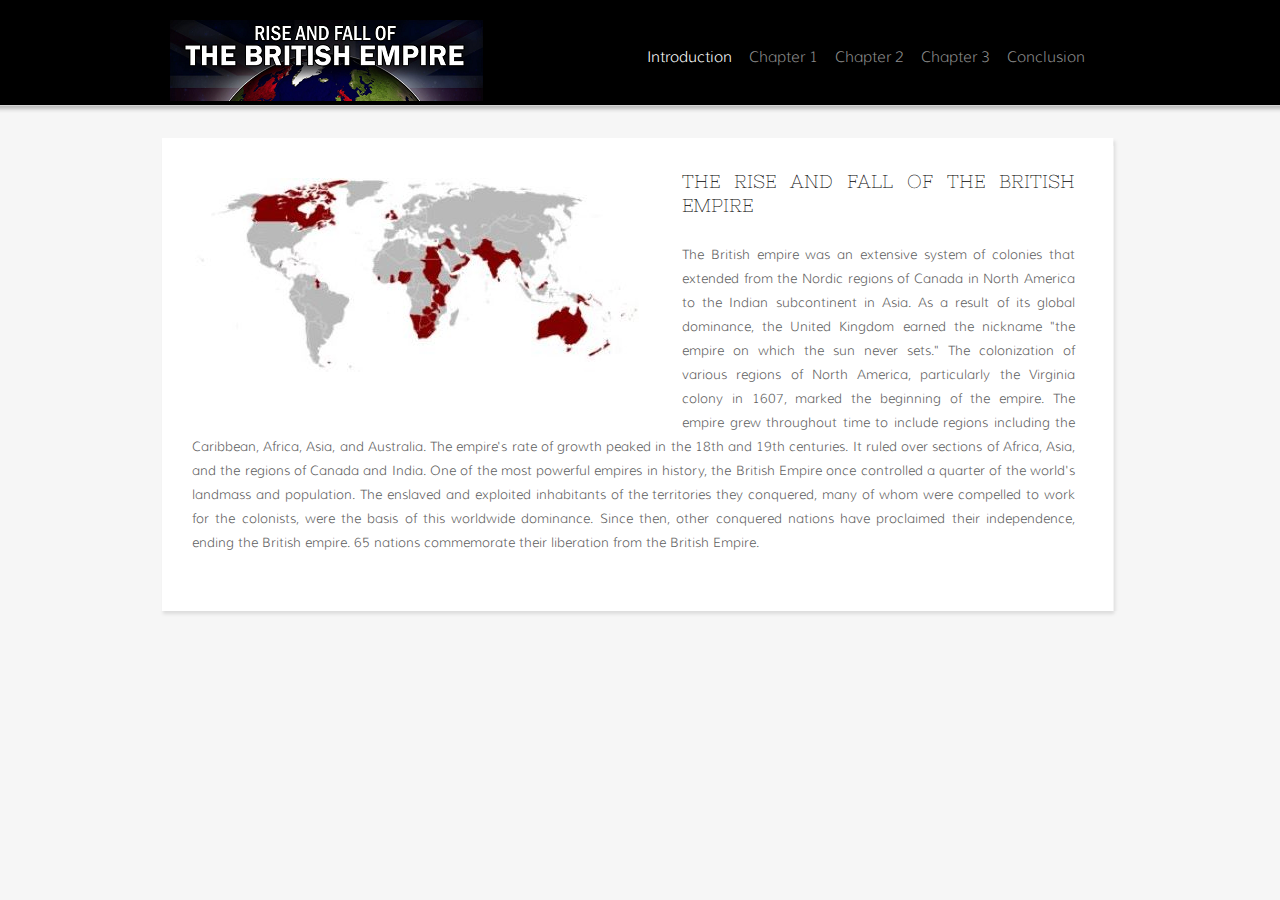
<file: index.html>
<!DOCTYPE html>
<!-- Website template by freewebsitetemplates.com -->
<html>
<head>
	<meta charset="UTF-8">
	<title>Introduction</title>
	<link rel="stylesheet" href="css/style.css" type="text/css">
</head>
<body>
	<div id="page">
		<div id="header">
			<div>
				<a href="index.html" id="logo"><img src="images/logo1.png" alt="LOGO"></a>
				<ul id="navigation">
					<li class="selected">
						<a href="index.html">Introduction</a>
					</li>
					<li>
						<a href="about.html">Chapter 1</a>
					</li>
					<li>
						<a href="schedules.html">Chapter 2</a>
					</li>
					<li>
						<a href="performance.html">Chapter 3</a>
					</li>
					<li>
						<a href="blog.html">Conclusion</a>
					</li>
				</ul>
			</div>
			<span class="shadow"></span>
		</div>
		<div id="contents">
			<ul id="blogs">
				<li>
					<div class="header">
						<div class="details">
							
					
							<div class="frame3" style="width: auto; height: auto;">
					<img src="images/jumping.jpg" alt="Img" >
				</div>
				<h3>The Rise and Fall of the British Empire</h3>
				<p>
					The British empire was an extensive system of colonies that extended from the Nordic regions of Canada in North America to the Indian subcontinent in Asia. As a result of its global dominance, the United Kingdom earned the nickname "the empire on which the sun never sets." The colonization of various regions of North America, particularly the Virginia colony in 1607, marked the beginning of the empire. The empire grew throughout time to include regions including the Caribbean, Africa, Asia, and Australia. 
The empire's rate of growth peaked in the 18th and 19th centuries. It ruled over sections of Africa, Asia, and the regions of Canada and India. One of the most powerful empires in history, the British Empire once controlled a quarter of the world's landmass and population.
The enslaved and exploited inhabitants of the territories they conquered, many of whom were compelled to work for the colonists, were the basis of this worldwide dominance. Since then, other conquered nations have proclaimed their independence, ending the British empire. 65 nations commemorate their liberation from the British Empire.
				</p>
			</p>
						</div>
					</div>
				</li>
			</ul>
		</div>
		
</body>
</html>
</file>
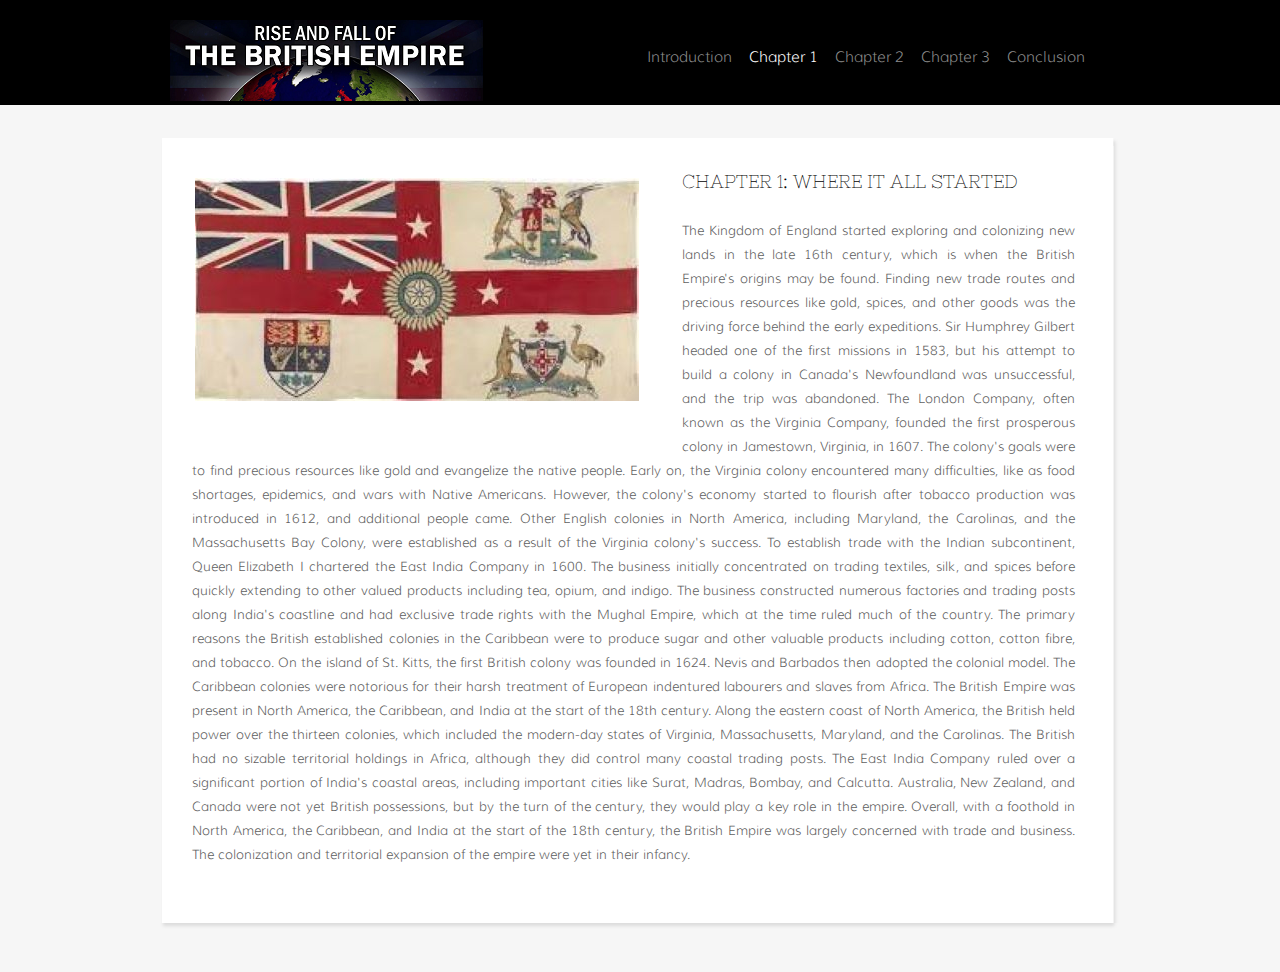
<file: about.html>
<!DOCTYPE html>
<!-- Website template by freewebsitetemplates.com -->
<html>
<head>
	<meta charset="UTF-8">
	<title>Chapter 1</title>
	<link rel="stylesheet" href="css/style.css" type="text/css">
</head>
<body>
	<div id="page">
		<div id="header">
			<div>
				<a href="index.html" id="logo"><img src="images/logo1.png" alt="LOGO"></a>
				<ul id="navigation">
					<li>
						<a href="index.html">Introduction</a>
					</li>
					<li class="selected">
						<a href="about.html">Chapter 1</a>
					</li>
					<li>
						<a href="schedules.html">Chapter 2</a>
					</li>
					<li>
						<a href="performance.html">Chapter 3</a>
					</li>
					<li>
						<a href="blog.html">Conclusion</a>
					</li>
				</ul>
			</div>
			
		</div>
		<div id="contents">
			<ul id="blogs">
				<li>
					<div class="header">
						<div class="details">
							
					
							<div class="frame3" style="width: auto; height: auto;">
							<img src="images/dance-tricks.jpg" alt="Img" style="float:left">
							
							</div>
							<h3>Chapter 1: Where it all started</h3>
			
							<p>The Kingdom of England started exploring and colonizing new lands in the late 16th century, which is when the British Empire's origins may be found. Finding new trade routes and precious resources like gold, spices, and other goods was the driving force behind the early expeditions.


Sir Humphrey Gilbert headed one of the first missions in 1583, but his attempt to build a colony in Canada's Newfoundland was unsuccessful, and the trip was abandoned. The London Company, often known as the Virginia Company, founded the first prosperous colony in Jamestown, Virginia, in 1607. The colony's goals were to find precious resources like gold and evangelize the native people.


Early on, the Virginia colony encountered many difficulties, like as food shortages, epidemics, and wars with Native Americans. However, the colony's economy started to flourish after tobacco production was introduced in 1612, and additional people came. Other English colonies in North America, including Maryland, the Carolinas, and the Massachusetts Bay Colony, were established as a result of the Virginia colony's success.


To establish trade with the Indian subcontinent, Queen Elizabeth I chartered the East India Company in 1600. The business initially concentrated on trading textiles, silk, and spices before quickly extending to other valued products including tea, opium, and indigo. The business constructed numerous factories and trading posts along India's coastline and had exclusive trade rights with the Mughal Empire, which at the time ruled much of the country.


The primary reasons the British established colonies in the Caribbean were to produce sugar and other valuable products including cotton, cotton fibre, and tobacco. On the island of St. Kitts, the first British colony was founded in 1624. Nevis and Barbados then adopted the colonial model. The Caribbean colonies were notorious for their harsh treatment of European indentured labourers and slaves from Africa.

The British Empire was present in North America, the Caribbean, and India at the start of the 18th century. Along the eastern coast of North America, the British held power over the thirteen colonies, which included the modern-day states of Virginia, Massachusetts, Maryland, and the Carolinas. The British had no sizable territorial holdings in Africa, although they did control many coastal trading posts. The East India Company ruled over a significant portion of India's coastal areas, including important cities like Surat, Madras, Bombay, and Calcutta. Australia, New Zealand, and Canada were not yet British possessions, but by the turn of the century, they would play a key role in the empire.

Overall, with a foothold in North America, the Caribbean, and India at the start of the 18th century, the British Empire was largely concerned with trade and business. The colonization and territorial expansion of the empire were yet in their infancy.</p>

						</p>
						</div>
					</div>
				</li>
			</ul>
		</div>
		
</body>
</html>
</file>
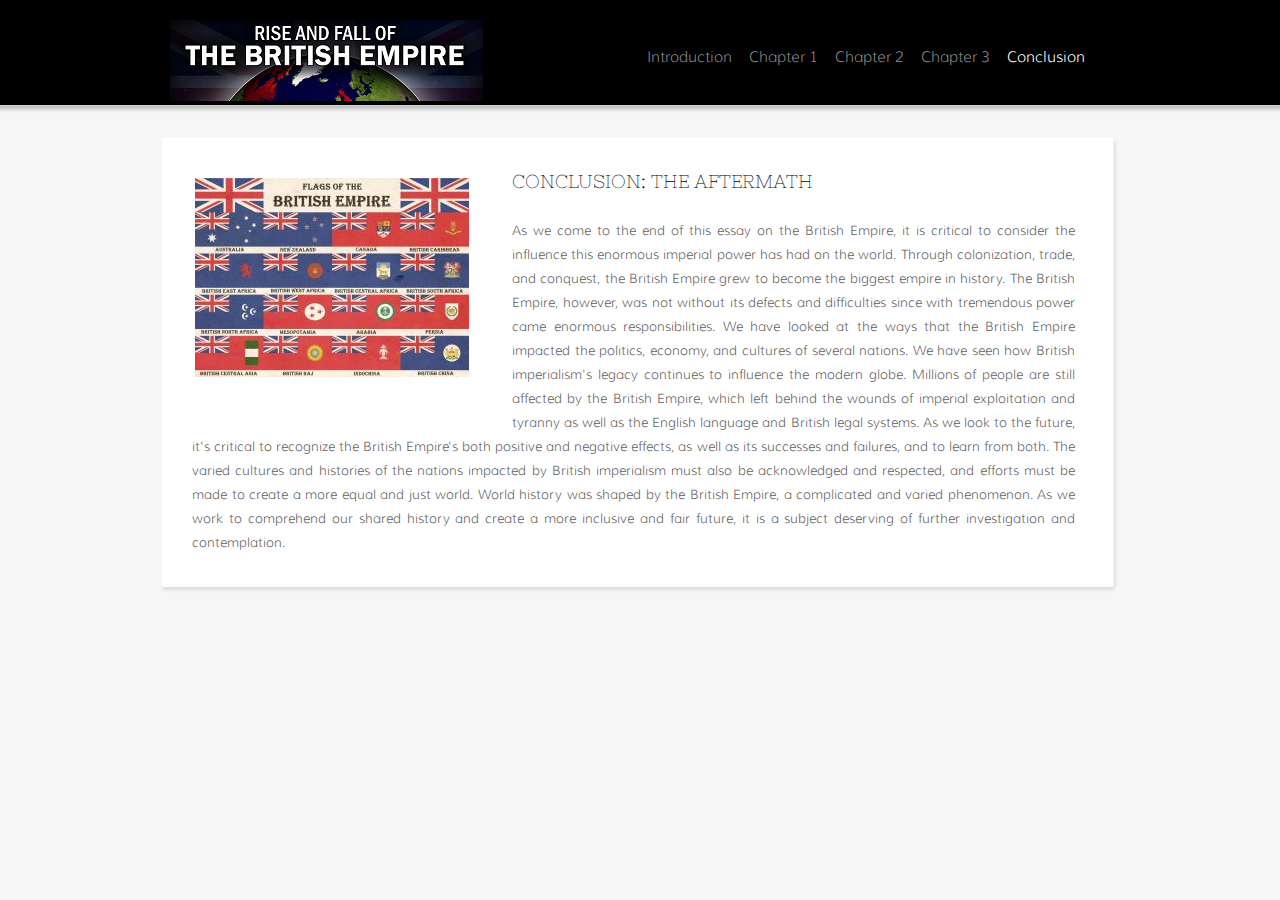
<file: blog.html>
<!DOCTYPE html>
<!-- Website template by freewebsitetemplates.com -->
<html>
<head>
	<meta charset="UTF-8">
	<title>Conclusion</title>
	<link rel="stylesheet" href="css/style.css" type="text/css">
</head>
<body>
	<div id="page">
		<div id="header">
			<div>
				<a href="index.html" id="logo"><img src="images/logo1.png" alt="LOGO"></a>
				<ul id="navigation">
					<li>
						<a href="index.html">Introduction</a>
					</li>
					<li>
						<a href="about.html">Chapter 1</a>
					</li>
					<li>
						<a href="schedules.html">Chapter 2</a>
					</li>
					<li>
						<a href="performance.html">Chapter 3</a>
					</li>
					<li class="selected">
						<a href="blog.html">Conclusion</a>
					</li>
				</ul>
			</div>
			<span class="shadow"></span>
		</div>
		<div id="contents">
			<ul id="blogs">
				<li>
					<div class="header">
						<div class="details">
							<div class="frame3" style="width: auto; height: auto;">
								<img src="images/dance-tips.jpg" alt="Img" >
							</div>
							<h3>Conclusion: The Aftermath</h3>
							<p>
								As we come to the end of this essay on the British Empire, it is critical to consider the influence this enormous imperial power has had on the world. Through colonization, trade, and conquest, the British Empire grew to become the biggest empire in history. The British Empire, however, was not without its defects and difficulties since with tremendous power came enormous responsibilities.

We have looked at the ways that the British Empire impacted the politics, economy, and cultures of several nations. We have seen how British imperialism's legacy continues to influence the modern globe. Millions of people are still affected by the British Empire, which left behind the wounds of imperial exploitation and tyranny as well as the English language and British legal systems.

As we look to the future, it's critical to recognize the British Empire's both positive and negative effects, as well as its successes and failures, and to learn from both. The varied cultures and histories of the nations impacted by British imperialism must also be acknowledged and respected, and efforts must be made to create a more equal and just world.

World history was shaped by the British Empire, a complicated and varied phenomenon. As we work to comprehend our shared history and create a more inclusive and fair future, it is a subject deserving of further investigation and contemplation.

							</p>
						</div>
					</div>
				</li>
			</ul>
		</div>
		
</body>
</html>
</file>
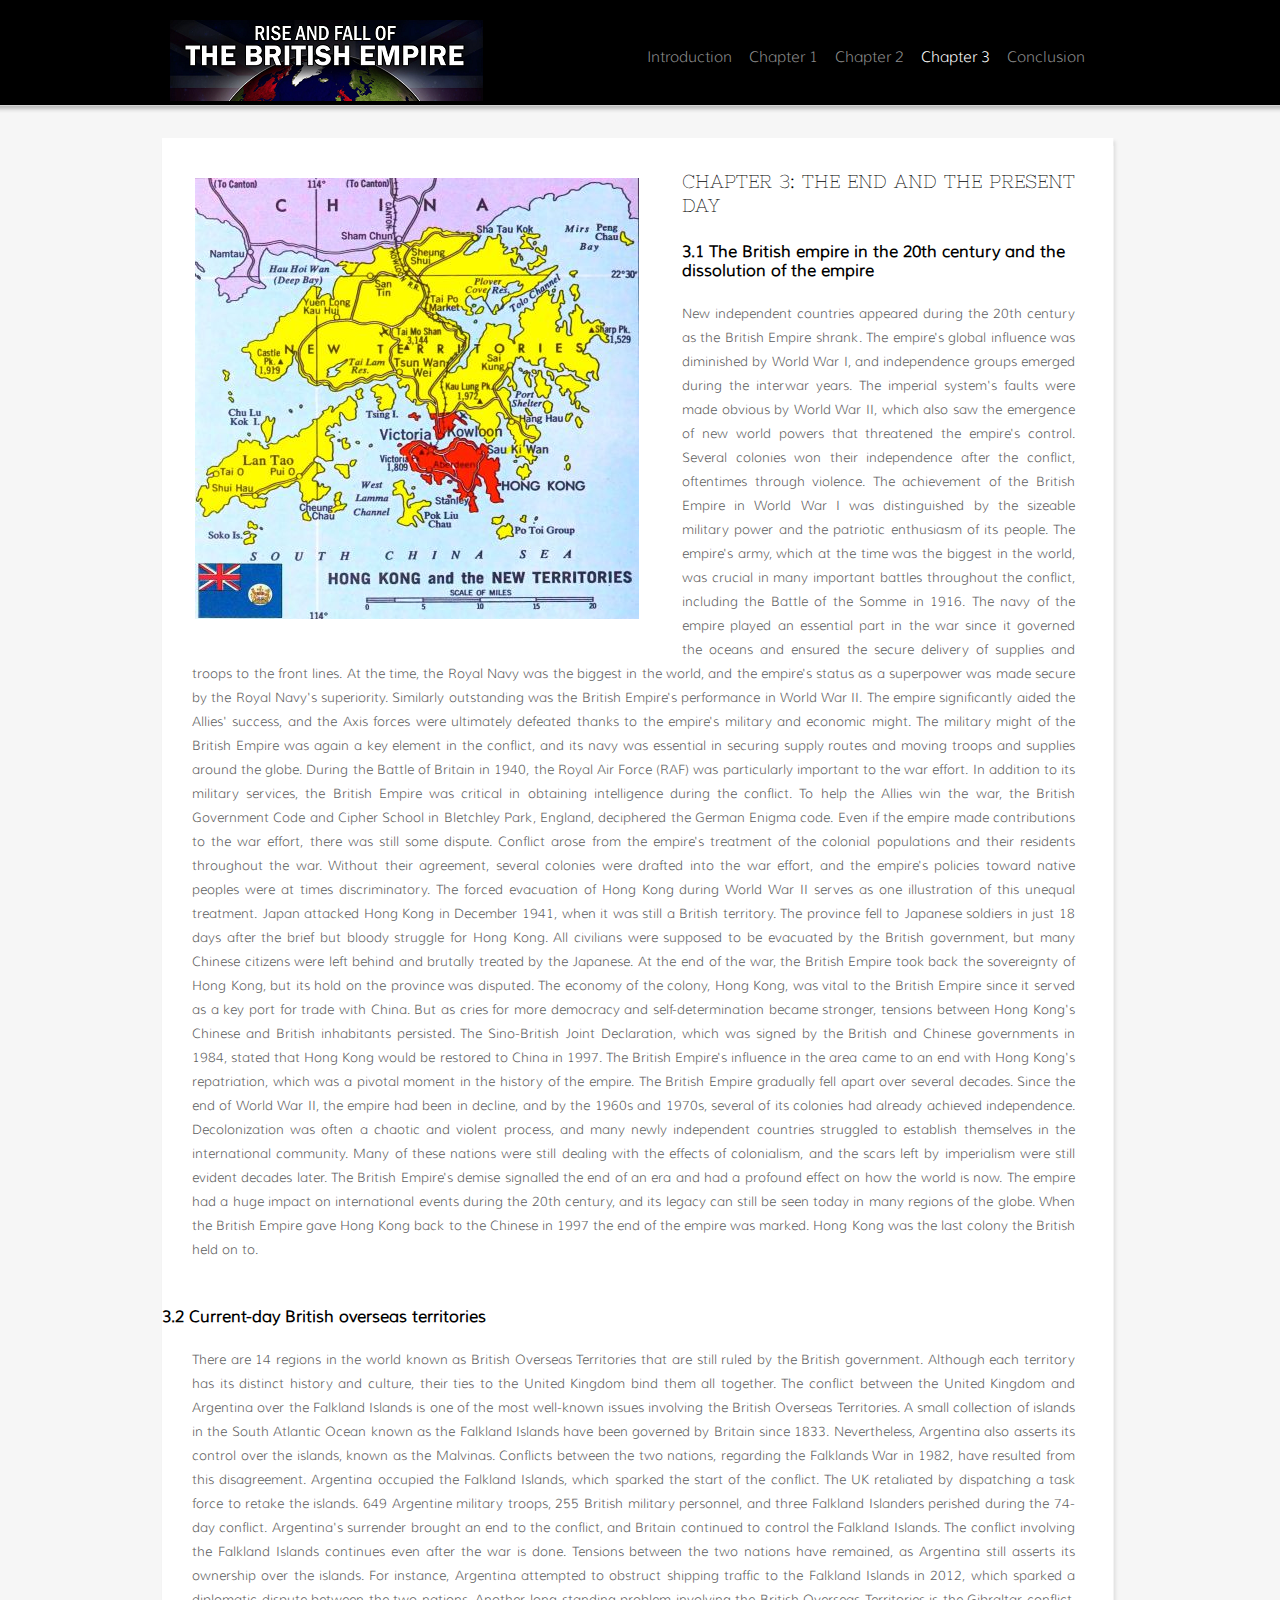
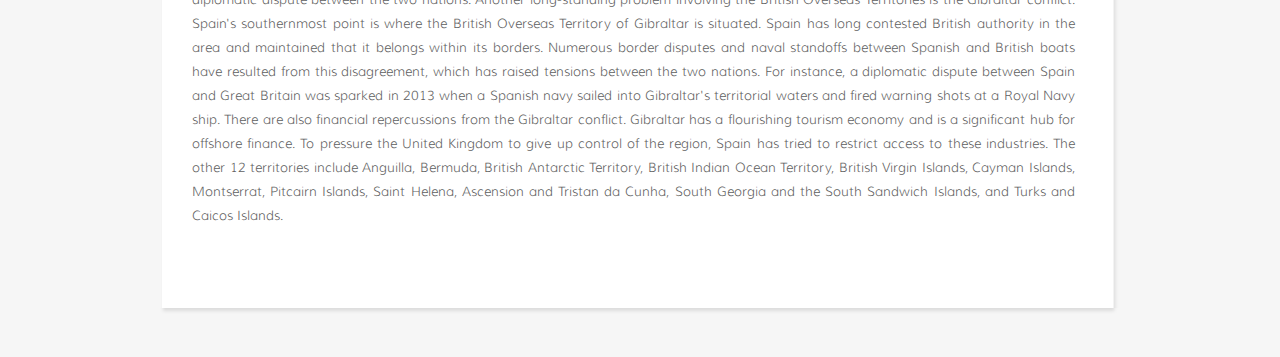
<file: performance.html>
<!DOCTYPE html>
<!-- Website template by freewebsitetemplates.com -->
<html>
<head>
	<meta charset="UTF-8">
	<title>Chapter 3</title>
	<link rel="stylesheet" href="css/style.css" type="text/css">
</head>
<body>
	<div id="page">
		<div id="header">
			<div>
				<a href="index.html" id="logo"><img src="images/logo1.png" alt="LOGO"></a>
				<ul id="navigation">
					<li>
						<a href="index.html">Introduction</a>
					</li>
					<li>
						<a href="about.html">Chapter 1</a>
					</li>
					<li>
						<a href="schedules.html">Chapter 2</a>
					</li>
					<li class="selected">
						<a href="performance.html">Chapter 3</a>
					</li>
					<li>
						<a href="blog.html">Conclusion</a>
					</li>
				</ul>
			</div>
			<span class="shadow"></span>
		</div>
		<div id="contents">
			<ul id="blogs">
				<li>
					<div class="header">
						<div class="details">
							
					
							<div class="frame3" style="width: auto; height: auto;">
							<img src="images/jump-curl.jpg" alt="Img" style="float:left">
							</div>
							<h3>Chapter 3: The End and the present day</h3>
							<h4>3.1	The British empire in the 20th century and the dissolution of the empire</h4>
							<p>New independent countries appeared during the 20th century as the British Empire shrank. The empire's global influence was diminished by World War I, and independence groups emerged during the interwar years. The imperial system's faults were made obvious by World War II, which also saw the emergence of new world powers that threatened the empire's control. Several colonies won their independence after the conflict, oftentimes through violence.

								The achievement of the British Empire in World War I was distinguished by the sizeable military power and the patriotic enthusiasm of its people. The empire's army, which at the time was the biggest in the world, was crucial in many important battles throughout the conflict, including the Battle of the Somme in 1916.
								
								The navy of the empire played an essential part in the war since it governed the oceans and ensured the secure delivery of supplies and troops to the front lines. At the time, the Royal Navy was the biggest in the world, and the empire's status as a superpower was made secure by the Royal Navy's superiority.
								
								Similarly outstanding was the British Empire's performance in World War II. The empire significantly aided the Allies' success, and the Axis forces were ultimately defeated thanks to the empire's military and economic might.
								
								The military might of the British Empire was again a key element in the conflict, and its navy was essential in securing supply routes and moving troops and supplies around the globe. During the Battle of Britain in 1940, the Royal Air Force (RAF) was particularly important to the war effort.
								In addition to its military services, the British Empire was critical in obtaining intelligence during the conflict. To help the Allies win the war, the British Government Code and Cipher School in Bletchley Park, England, deciphered the German Enigma code.
								
								Even if the empire made contributions to the war effort, there was still some dispute. Conflict arose from the empire's treatment of the colonial populations and their residents throughout the war. Without their agreement, several colonies were drafted into the war effort, and the empire's policies toward native peoples were at times discriminatory.
								
								The forced evacuation of Hong Kong during World War II serves as one illustration of this unequal treatment. Japan attacked Hong Kong in December 1941, when it was still a British territory. The province fell to Japanese soldiers in just 18 days after the brief but bloody struggle for Hong Kong. All civilians were supposed to be evacuated by the British government, but many Chinese citizens were left behind and brutally treated by the Japanese.
								
								At the end of the war, the British Empire took back the sovereignty of Hong Kong, but its hold on the province was disputed. The economy of the colony, Hong Kong, was vital to the British Empire since it served as a key port for trade with China. But as cries for more democracy and self-determination became stronger, tensions between Hong Kong's Chinese and British inhabitants persisted.
								
								The Sino-British Joint Declaration, which was signed by the British and Chinese governments in 1984, stated that Hong Kong would be restored to China in 1997. The British Empire's influence in the area came to an end with Hong Kong's repatriation, which was a pivotal moment in the history of the empire.
								
								The British Empire gradually fell apart over several decades. Since the end of World War II, the empire had been in decline, and by the 1960s and 1970s, several of its colonies had already achieved independence.
								Decolonization was often a chaotic and violent process, and many newly independent countries struggled to establish themselves in the international community. Many of these nations were still dealing with the effects of colonialism, and the scars left by imperialism were still evident decades later.
								The British Empire's demise signalled the end of an era and had a profound effect on how the world is now. The empire had a huge impact on international events during the 20th century, and its legacy can still be seen today in many regions of the globe.
								When the British Empire gave Hong Kong back to the Chinese in 1997 the end of the empire was marked. Hong Kong was the last colony the British held on to.
								<h4>3.2	Current-day British overseas territories</h4>
								<p>There are 14 regions in the world known as British Overseas Territories that are still ruled by the British government. Although each territory has its distinct history and culture, their ties to the United Kingdom bind them all together.

									The conflict between the United Kingdom and Argentina over the Falkland Islands is one of the most well-known issues involving the British Overseas Territories. A small collection of islands in the South Atlantic Ocean known as the Falkland Islands have been governed by Britain since 1833. Nevertheless, Argentina also asserts its control over the islands, known as the Malvinas.
									
									Conflicts between the two nations, regarding the Falklands War in 1982, have resulted from this disagreement. Argentina occupied the Falkland Islands, which sparked the start of the conflict. The UK retaliated by dispatching a task force to retake the islands.
									
									649 Argentine military troops, 255 British military personnel, and three Falkland Islanders perished during the 74-day conflict. Argentina's surrender brought an end to the conflict, and Britain continued to control the Falkland Islands.
									The conflict involving the Falkland Islands continues even after the war is done. Tensions between the two nations have remained, as Argentina still asserts its ownership over the islands. For instance, Argentina attempted to obstruct shipping traffic to the Falkland Islands in 2012, which sparked a diplomatic dispute between the two nations.
									
									Another long-standing problem involving the British Overseas Territories is the Gibraltar conflict. Spain's southernmost point is where the British Overseas Territory of Gibraltar is situated. Spain has long contested British authority in the area and maintained that it belongs within its borders.
									Numerous border disputes and naval standoffs between Spanish and British boats have resulted from this disagreement, which has raised tensions between the two nations. For instance, a diplomatic dispute between Spain and Great Britain was sparked in 2013 when a Spanish navy sailed into Gibraltar's territorial waters and fired warning shots at a Royal Navy ship.
									
									There are also financial repercussions from the Gibraltar conflict. Gibraltar has a flourishing tourism economy and is a significant hub for offshore finance. To pressure the United Kingdom to give up control of the region, Spain has tried to restrict access to these industries.
									The other 12 territories include Anguilla, Bermuda, British Antarctic Territory, British Indian Ocean Territory, British Virgin Islands, Cayman Islands, Montserrat, Pitcairn Islands, Saint Helena, Ascension and Tristan da Cunha, South Georgia and the South Sandwich Islands, and Turks and Caicos Islands.
									</p>
							</p>

						</p>
						</div>
					</div>
				</li>
			</ul>
		</div>
		
</body>
</html>
</file>
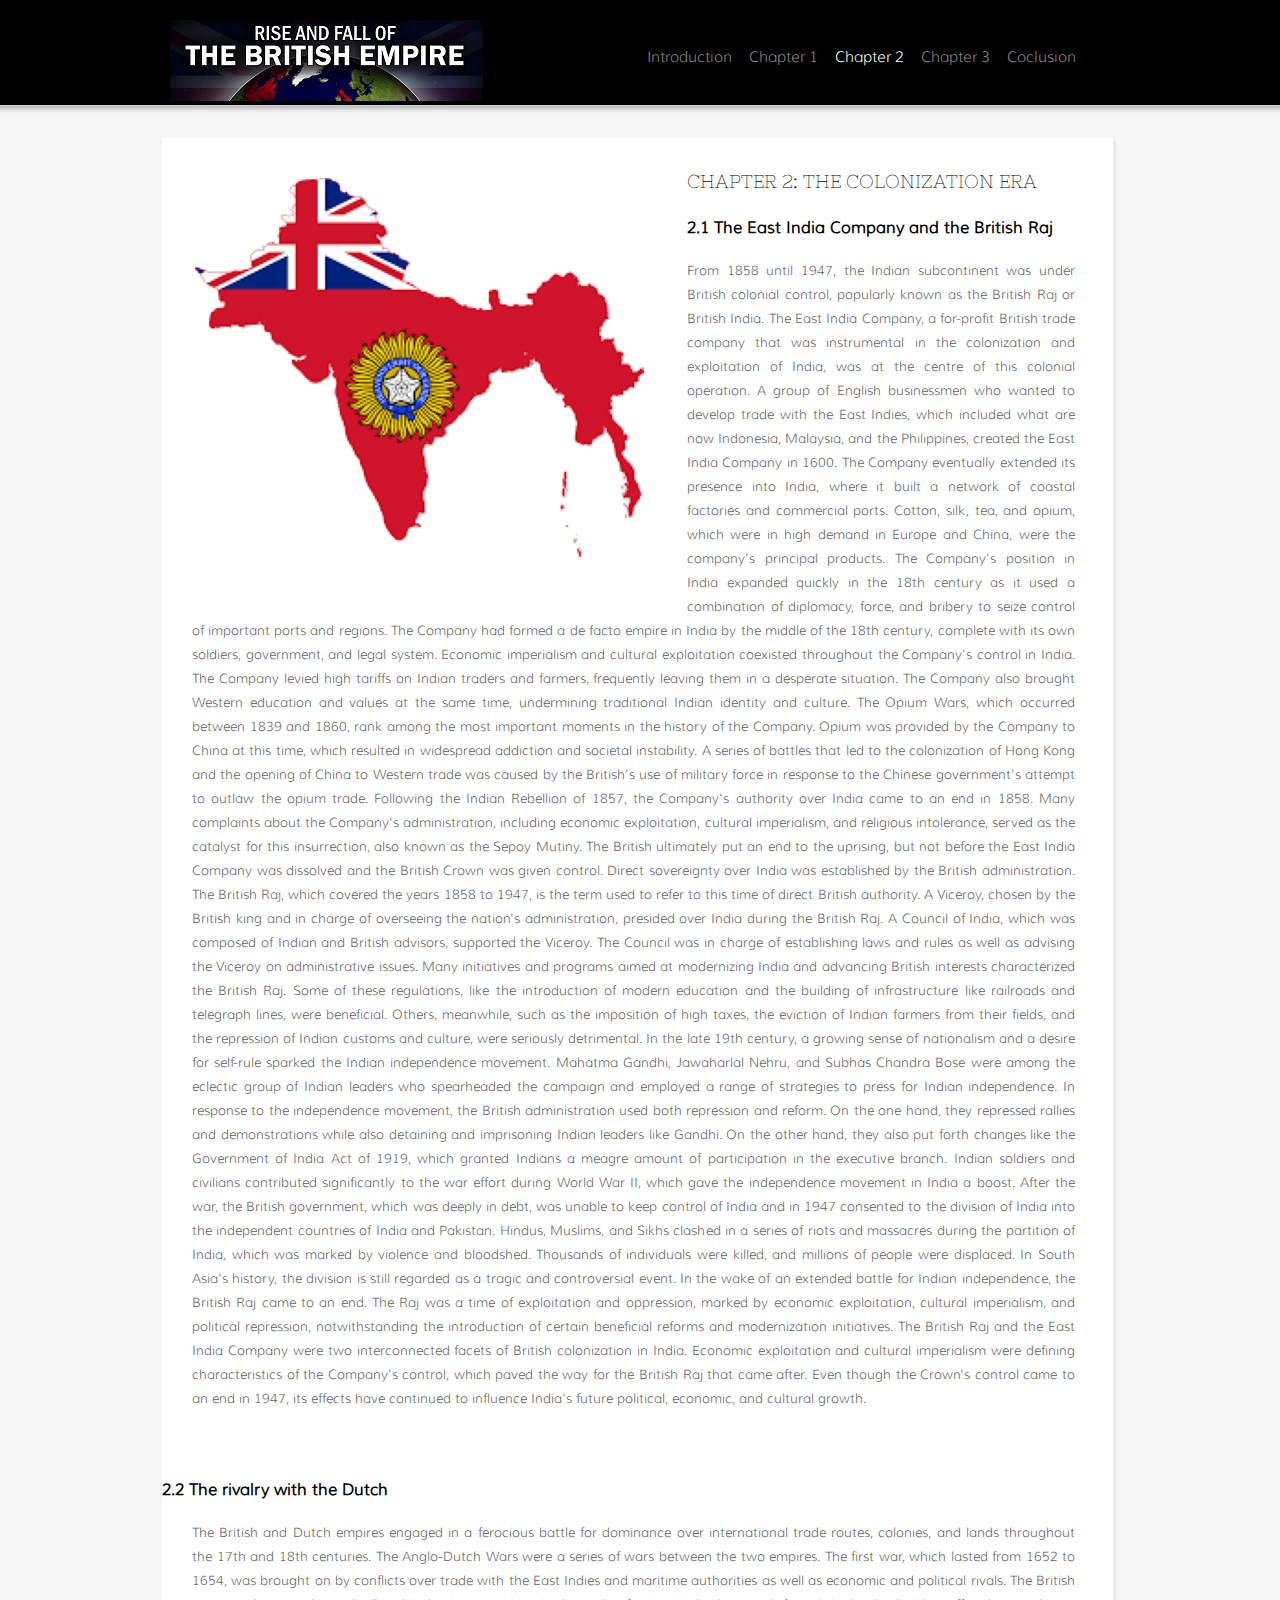
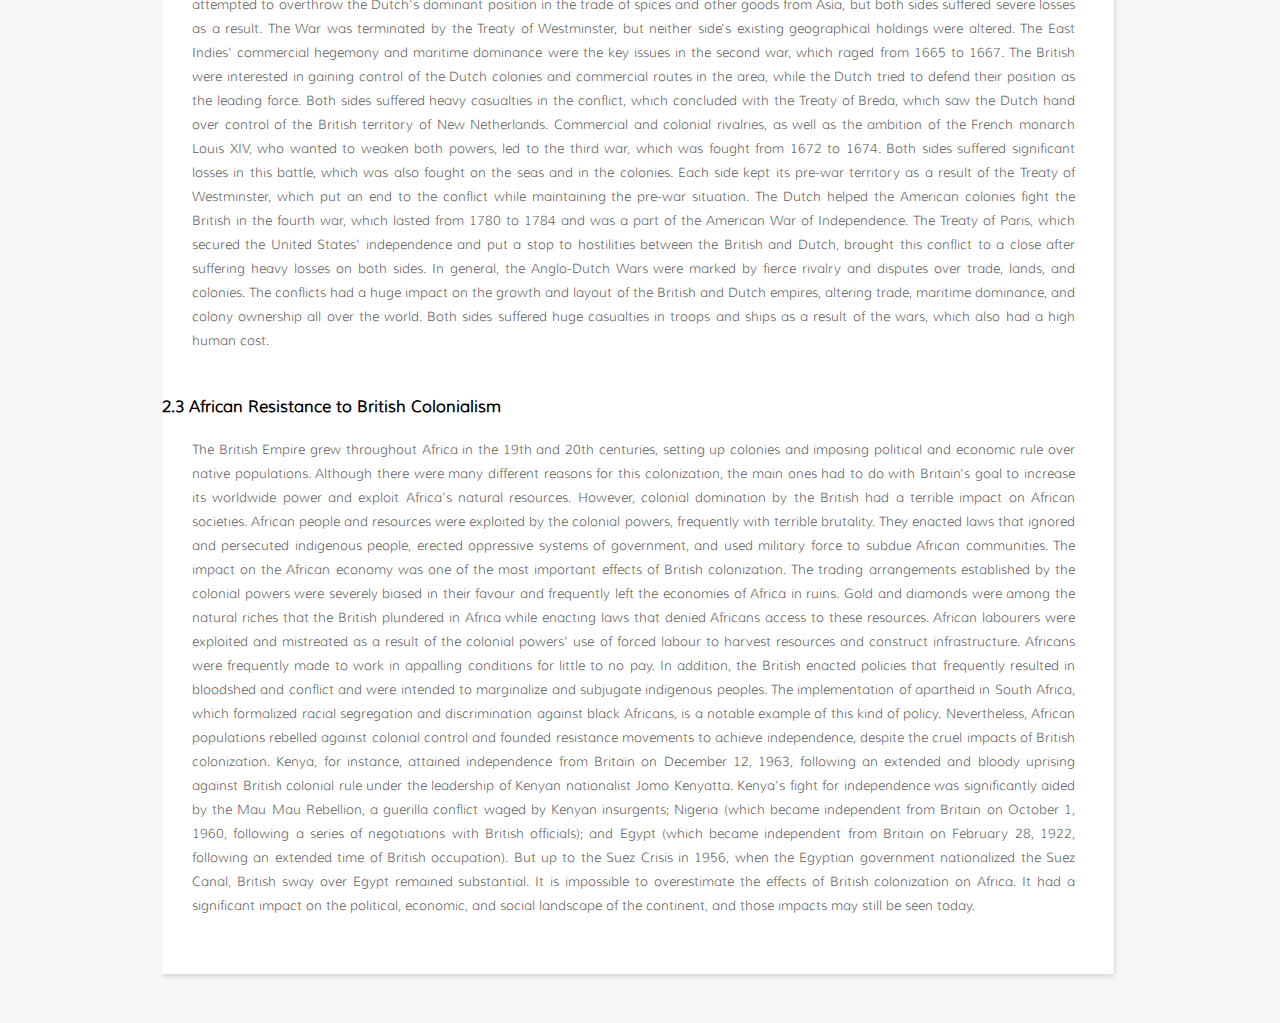
<file: schedules.html>
<!DOCTYPE html>
<!-- Website template by freewebsitetemplates.com -->
<html>
<head>
	<meta charset="UTF-8">
	<title>Chapter 2</title>
	<link rel="stylesheet" href="css/style.css" type="text/css">
</head>
<body>
	<div id="page">
		<div id="header">
			<div>
				<a href="index.html" id="logo"><img src="images/logo1.png" alt="LOGO"></a>
				<ul id="navigation">
					<li>
						<a href="index.html">Introduction</a>
					</li>
					<li>
						<a href="about.html">Chapter 1</a>
					</li>
					<li class="selected">
						<a href="schedules.html">Chapter 2</a>
					</li>
					<li>
						<a href="performance.html">Chapter 3</a>
					</li>
					<li>
						<a href="blog.html">Coclusion</a>
					</li>
				</ul>
			</div>
			<span class="shadow"></span>
		</div>
		<div id="contents">
			<ul id="blogs">
				<li>
					<div class="header">
						<div class="details">
							
					
							<div class="frame3" style="width: auto; height: auto;">
						<img src="images/stretching.jpg" alt="Img" style="float:left" >
						</div>
						
						
					<h3>Chapter 2: The Colonization era</h3>
					<h4>2.1 The East India Company and the British Raj</h4>
						
							<p>From 1858 until 1947, the Indian subcontinent was under British colonial control, popularly known as the British Raj or British India. The East India Company, a for-profit British trade company that was instrumental in the colonization and exploitation of India, was at the centre of this colonial operation. 

A group of English businessmen who wanted to develop trade with the East Indies, which included what are now Indonesia, Malaysia, and the Philippines, created the East India Company in 1600. The Company eventually extended its presence into India, where it built a network of coastal factories and commercial ports. Cotton, silk, tea, and opium, which were in high demand in Europe and China, were the company's principal products.

The Company's position in India expanded quickly in the 18th century as it used a combination of diplomacy, force, and bribery to seize control of important ports and regions. The Company had formed a de facto empire in India by the middle of the 18th century, complete with its own soldiers, government, and legal system.


Economic imperialism and cultural exploitation coexisted throughout the Company's control in India. The Company levied high tariffs on Indian traders and farmers, frequently leaving them in a desperate situation. The Company also brought Western education and values at the same time, undermining traditional Indian identity and culture.

The Opium Wars, which occurred between 1839 and 1860, rank among the most important moments in the history of the Company. Opium was provided by the Company to China at this time, which resulted in widespread addiction and societal instability. A series of battles that led to the colonization of Hong Kong and the opening of China to Western trade was caused by the British's use of military force in response to the Chinese government's attempt to outlaw the opium trade.

Following the Indian Rebellion of 1857, the Company's authority over India came to an end in 1858. Many complaints about the Company's administration, including economic exploitation, cultural imperialism, and religious intolerance, served as the catalyst for this insurrection, also known as the Sepoy Mutiny. The British ultimately put an end to the uprising, but not before the East India Company was dissolved and the British Crown was given control. Direct sovereignty over India was established by the British administration. The British Raj, which covered the years 1858 to 1947, is the term used to refer to this time of direct British authority.

A Viceroy, chosen by the British king and in charge of overseeing the nation's administration, presided over India during the British Raj. A Council of India, which was composed of Indian and British advisors, supported the Viceroy. The Council was in charge of establishing laws and rules as well as advising the Viceroy on administrative issues.

Many initiatives and programs aimed at modernizing India and advancing British interests characterized the British Raj. Some of these regulations, like the introduction of modern education and the building of infrastructure like railroads and telegraph lines, were beneficial. Others, meanwhile, such as the imposition of high taxes, the eviction of Indian farmers from their fields, and the repression of Indian customs and culture, were seriously detrimental.

In the late 19th century, a growing sense of nationalism and a desire for self-rule sparked the Indian independence movement. Mahatma Gandhi, Jawaharlal Nehru, and Subhas Chandra Bose were among the eclectic group of Indian leaders who spearheaded the campaign and employed a range of strategies to press for Indian independence.

In response to the independence movement, the British administration used both repression and reform. On the one hand, they repressed rallies and demonstrations while also detaining and imprisoning Indian leaders like Gandhi. On the other hand, they also put forth changes like the Government of India Act of 1919, which granted Indians a meagre amount of participation in the executive branch.
Indian soldiers and civilians contributed significantly to the war effort during World War II, which gave the independence movement in India a boost. After the war, the British government, which was deeply in debt, was unable to keep control of India and in 1947 consented to the division of India into the independent countries of India and Pakistan.

Hindus, Muslims, and Sikhs clashed in a series of riots and massacres during the partition of India, which was marked by violence and bloodshed. Thousands of individuals were killed, and millions of people were displaced. In South Asia's history, the division is still regarded as a tragic and controversial event.

In the wake of an extended battle for Indian independence, the British Raj came to an end. The Raj was a time of exploitation and oppression, marked by economic exploitation, cultural imperialism, and political repression, notwithstanding the introduction of certain beneficial reforms and modernization initiatives.

The British Raj and the East India Company were two interconnected facets of British colonization in India. Economic exploitation and cultural imperialism were defining characteristics of the Company's control, which paved the way for the British Raj that came after. Even though the Crown's control came to an end in 1947, its effects have continued to influence India's future political, economic, and cultural growth.
						</p></p>
						<h4>2.2	The rivalry with the Dutch</h4>
<p>The British and Dutch empires engaged in a ferocious battle for dominance over international trade routes, colonies, and lands throughout the 17th and 18th centuries. The Anglo-Dutch Wars were a series of wars between the two empires.

The first war, which lasted from 1652 to 1654, was brought on by conflicts over trade with the East Indies and maritime authorities as well as economic and political rivals. The British attempted to overthrow the Dutch's dominant position in the trade of spices and other goods from Asia, but both sides suffered severe losses as a result. The War was terminated by the Treaty of Westminster, but neither side's existing geographical holdings were altered.

The East Indies' commercial hegemony and maritime dominance were the key issues in the second war, which raged from 1665 to 1667. The British were interested in gaining control of the Dutch colonies and commercial routes in the area, while the Dutch tried to defend their position as the leading force. Both sides suffered heavy casualties in the conflict, which concluded with the Treaty of Breda, which saw the Dutch hand over control of the British territory of New Netherlands.

Commercial and colonial rivalries, as well as the ambition of the French monarch Louis XIV, who wanted to weaken both powers, led to the third war, which was fought from 1672 to 1674. Both sides suffered significant losses in this battle, which was also fought on the seas and in the colonies. Each side kept its pre-war territory as a result of the Treaty of Westminster, which put an end to the conflict while maintaining the pre-war situation.

The Dutch helped the American colonies fight the British in the fourth war, which lasted from 1780 to 1784 and was a part of the American War of Independence. The Treaty of Paris, which secured the United States' independence and put a stop to hostilities between the British and Dutch, brought this conflict to a close after suffering heavy losses on both sides.

In general, the Anglo-Dutch Wars were marked by fierce rivalry and disputes over trade, lands, and colonies. The conflicts had a huge impact on the growth and layout of the British and Dutch empires, altering trade, maritime dominance, and colony ownership all over the world. Both sides suffered huge casualties in troops and ships as a result of the wars, which also had a high human cost.</p>


<h4>2.3 African Resistance to British Colonialism</h4>
<p>The British Empire grew throughout Africa in the 19th and 20th centuries, setting up colonies and imposing political and economic rule over native populations. Although there were many different reasons for this colonization, the main ones had to do with Britain's goal to increase its worldwide power and exploit Africa's natural resources.
	
However, colonial domination by the British had a terrible impact on African societies. African people and resources were exploited by the colonial powers, frequently with terrible brutality. They enacted laws that ignored and persecuted indigenous people, erected oppressive systems of government, and used military force to subdue African communities.

The impact on the African economy was one of the most important effects of British colonization. The trading arrangements established by the colonial powers were severely biased in their favour and frequently left the economies of Africa in ruins. Gold and diamonds were among the natural riches that the British plundered in Africa while enacting laws that denied Africans access to these resources.

African labourers were exploited and mistreated as a result of the colonial powers' use of forced labour to harvest resources and construct infrastructure. Africans were frequently made to work in appalling conditions for little to no pay.

In addition, the British enacted policies that frequently resulted in bloodshed and conflict and were intended to marginalize and subjugate indigenous peoples. The implementation of apartheid in South Africa, which formalized racial segregation and discrimination against black Africans, is a notable example of this kind of policy.

Nevertheless, African populations rebelled against colonial control and founded resistance movements to achieve independence, despite the cruel impacts of British colonization. Kenya, for instance, attained independence from Britain on December 12, 1963, following an extended and bloody uprising against British colonial rule under the leadership of Kenyan nationalist Jomo Kenyatta. Kenya's fight for independence was significantly aided by the Mau Mau Rebellion, a guerilla conflict waged by Kenyan insurgents; Nigeria (which became independent from Britain on October 1, 1960, following a series of negotiations with British officials); and Egypt (which became independent from Britain on February 28, 1922, following an extended time of British occupation). But up to the Suez Crisis in 1956, when the Egyptian government nationalized the Suez Canal, British sway over Egypt remained substantial.

It is impossible to overestimate the effects of British colonization on Africa. It had a significant impact on the political, economic, and social landscape of the continent, and those impacts may still be seen today.</p>
				</p>
						</div>
					</div>
				</li>
			</ul>
		</div>
		
</body>
</html>
</file>
<file: css/style.css>
/* Website template by freewebsitetemplates.com */
@font-face {
	font-family: 'Muli';
	src: url('../fonts/Muli-Regular.eot');
	src: local('☺'),  url('../fonts/Muli-Regular.woff') format('woff'),  url('../fonts/Muli-Regular.ttf') format('truetype'),  url('../fonts/Muli-Regular.svg') format('svg');
	font-weight: normal;
	font-style: normal;
}
@font-face {
	font-family: 'Muli-Light';
	src: url('../fonts/Muli-Light.eot');
	src: local('☺'),  url('../fonts/Muli-Light.woff') format('woff'),  url('../fonts/Muli-Light.ttf') format('truetype'),  url('../fonts/Muli-Light.svg') format('svg');
	font-weight: normal;
	font-style: normal;
}
@font-face {
	font-family: 'NixieOne';
	src: url('../fonts/NixieOne-Regular.eot');
	src: local('☺'),  url('../fonts/NixieOne-Regular.woff') format('woff'),  url('../fonts/NixieOne-Regular.ttf') format('truetype'),  url('../fonts/NixieOne-Regular.svg') format('svg');
	font-weight: normal;
	font-style: normal;
}
/*-------------------------------------------------------------*/

body {
	background-color: #f6f6f6;
	font-family: 'Muli-Light';
	margin: 0;
}
#page {
	width: 960px;
	margin: 0 auto;
	padding: 96px 0 0;
}
img {
	border: 0;
}
/*------------------------------ Sprites ------------------------------*/
#header span.shadow, #footer span.shadow, #sidebar li.selected > a, #sidebar li > a:hover {
	background: url(../images/shadows.png) repeat-x;
}

}
#sidebar, #sidebar .section, #sidebar .section > div, #contactbox, #contactbox > div, #contactbox > div > div {
	background-image: url(../images/bg-sidebar.png);
	background-repeat: no-repeat;
}
#featured, #footer div.section, #contact > div {
	background: url(../images/separators.png) no-repeat;
}
#blogs li, #blogs div.header, #blogs div.details {
	background-image: url(../images/bg-blog-content.png);
	background-repeat: no-repeat;
}
#connect > a {
	background: url(../images/icons.png) no-repeat;
}

.frame1 {
	float: right;
	background-position: 0 0;
	height: 510px;
	width: 444px;
	margin: 0 4px 30px 36px;
	padding: 18px 18px 32px 33px;
	overflow: hidden;
}
.frame2 {
	background-position: 0 0;
	height: 99px;
	width: 86px;
	margin: 0 0 12px;
	padding: 8px 19px 15px 9px;
	overflow: hidden;
}
.frame3 {
	background-position: 0 0;
	height: 199px;
	width: 286px;
	margin: 0 0 12px;
	padding: 8px 19px 15px 9px;
	overflow: hidden;
}

#contactbox {
	background-position: -323px bottom;
	margin: 0 0 30px;
	padding: 0 0 8px;
}
#contactbox > div {
	background-position: -643px 0;
	padding-top: 8px;
 *padding-bottom: 1px; /** Needed for IE7 **/
}
#contactbox > div > div {
	background-position: 0 0;
	background-repeat: repeat-y;
	padding: 24px 40px 0 20px;
}
/*------------------------------ HEADER ------------------------------*/
#header {
	background-color: #000000;
	width: 100%;
	text-align: right;
	position: absolute;
	left: 0;
	top: 0;
}
#header > div {
	height: 96px;
	width: 940px;
	margin: 0 auto;
	padding: 0 10px;
}
#header span.shadow {
	background-position: 0 -20px;
	display: block;
	height: 8px;
	width: 100%;
	position: absolute;
	bottom: -8px;
	z-index: 999;
}
/** Logo **/
#logo {
	float: left;
	display: inline-block;
	margin-top: 20px;
}
/** Navigation **/
#navigation {
	display: inline-block;
	list-style: none;
	width: 480px;
	margin: 30px 0 0;
	padding: 0;
}
#navigation li {
	float: left;
	margin-left: 17px;
}
#navigation li a {
	color: #8c8c8c;
	font-family: 'Muli-Light';
	font-size: 15px;
	line-height: 54px;
	padding: 0;
	text-decoration: none;
}
#navigation li a:hover, #navigation li.selected a {
	color: #fff;
}
/*------------------------------ CONTENTS ------------------------------*/
#contents > div {
	display: inline-block;
	width: 100%;
	padding-top: 42px;
}
#contents > div.body {
	width: 950px;
	padding-left: 10px;
}
#contents h2, #contents h3 {
	color: #000;
	font-family: 'NixieOne';
	font-weight: normal;
	line-height: 24px;
	margin: 0 0 24px;
	text-transform: uppercase;
}
#contents p {
	color: #606060;
	font-size: 13px;
	line-height: 24px;
	margin: 0;
	padding: 0 0 24px;
}
#contents p a {
	color: #606060;
}
#contents p a:hover {
	color: #000;
}
#featured {
	float: left;
	background-position: right 0;
	height: 500px;
	width: 608px;
	margin: 0 20px 30px 0;
	padding: 0 10px 0 0;
}
#featured ul {
	display: inline-block;
	list-style: none;
	margin: 0;
	padding: 0;
}
#featured li {
	float: left;
	width: 304px;
	margin-bottom: 18px;
	position: relative;
}
#featured li p {
	color: #000;
	font-family: "Muli";
	padding-bottom: 0;
	text-transform: uppercase;
}
#featured li p span {
	color: #606060;
	display: block;
	padding-right: 20px;
}
#schedule ul {
	color: #606060;
	list-style: none;
	margin: 0;
	padding: 0;
}
#schedule li {
	font-size: 13px;
	line-height: 24px;
	margin-bottom: 26px;
}
#schedule li a {
	color: #606060;
	text-decoration: none;
}
#schedule li a:hover {
	text-decoration: underline;
}
#schedule li span.time {
	display: inline-block;
	float: left;
	font-family: "Muli";
	font-size: 13px;
	line-height: 24px;
	width: 72px;
	margin-bottom: 6px;
	margin-right: 10px;
}
/** About **/
#about .frame3 {
		float: left;
	margin: 0 24px 24px;
}
#about h2 {
	text-align: center;
}
#about h4 {
	font-family: "NixieOne";
	font-size: 14px;
	font-weight: normal;
	line-height:24px;
	text-transform: uppercase;
}
#about ul {
	display: inline-block;
	list-style: none;
	margin: 0 0 30px;
	padding: 0;
}
#about ul li {
	float: left;
	width: 220px;
	margin: 0 10px;
}
#about ul li p {
	padding: 0 20px 0 0;
}
/* Main */
#main {
	float: right;
	min-height: 1000px;
	width: 606px;
	margin: 0 0 30px;
	padding: 36px 0 0;
}
/* Sidebar */
#sidebar {
	float: left;
	background-position: 0 0;
	background-repeat: repeat-y;
	color: #606060;
	width: 316px;
}
#sidebar .section {
	background-position: -323px bottom;
	margin: 0 0 30px;
	padding: 0 0 8px;
}
#sidebar .section > div {
	background-position: 0 0;
	background-repeat: repeat-y;
	padding: 0 7px 0 0;
}
#sidebar h3 {
	padding: 0 40px 0 20px;
}
#sidebar ul {
	list-style: none;
	margin: 0;
	padding: 0 0 12px;
}
#sidebar ul li {
	display: inline-block;
	width: 100%;
	font-size: 13px;
}
#sidebar ul li > a {
	color: #606060;
	display: block;
	font-size: 13px;
	padding-left: 20px;
	text-decoration: none;
}
/** Schedules **/
#contents #schedules {
	width: 940px;
	padding: 0 10px;
}
#contents #schedules {
	padding: 0 10px;
}
#schedules #sidebar {
	background: none;
}
#schedules #sidebar .section > div {
	padding-top: 42px;
 *padding-bottom: 1px; /** Needed for IE7 **/
}
#schedules #sidebar ul {
	padding-bottom: 30px;
}
#schedules #sidebar ul li > a {
	line-height: 43px;
}
#schedules #sidebar ul li.selected > a, #schedules #sidebar ul li > a:hover {
	background-position: 0 -42px;
}
#schedules #sidebar #contactbox h3 {
	padding: 0;
}
#schedules #sidebar #contactbox li {
	display: inline-block;
	width: 100%;
	padding: 0;
}
#schedules #sidebar #contactbox li p {
	padding: 0 0 0 70px;
}
#schedules #contactbox span {
	float: left;
	display: inline-block;
	line-height: 24px;
	width: 70px;
}
#contents #schedules #main h2, #contents #schedules #main p {
	padding-left: 8px;
}
#contents #schedules #main p em {
	display: block;
	font-family: "NixieOne";
	font-style: normal;
	text-transform: uppercase;
}
#contents #schedules #main p span {
	display: inline-block;
	font-family: "Muli";
	width: 105px;
}
#contents #schedules #main p span.age {
	display: block;
}
#schedules a.btn {
	background-position: 0 -199px;
	color: #fff;
	display: block;
	font-family: "Muli";
	font-size: 13px;
	height: 36px;
	line-height: 31px;
	width: 166px;
	margin-left: 8px;
	text-align: center;
	text-decoration: none;
}
/** Performance **/
#contents #performances {
	padding-top: 0;
}
#contents #performances .videos p a {
	color: #000;
	text-decoration: none;
}
#contents #performances .videos p a:hover {
	text-decoration: underline;
}
#performances #main {
	margin-right: 10px;
	padding-top: 42px;
}
#performances a.previous, #performances a.next {
	float: left;
	background-position: 0 -24px;
	color: #9c9c9c;
	display: inline-block;
	font-size: 13px;
	line-height: 24px;
	margin: 0 0 24px;
	padding: 0 15px;
}
#performances a.next {
	float: right;
	background-position: right 6px;
}
#performances a.previous:hover, #performances a.next:hover {
	color: #000;
}
#performances ul.videos {
	display: inline-block;
	list-style: none;
	width: 608px;
	margin: 0;
	padding: 0;
}
#performances ul.videos li {
	float: left;
	width: 304px;
	margin-bottom: 18px;
	position: relative;
}
#performances ul.videos li p, #performances #sidebar ul li p {
	color: #000;
	font-family: "Muli";
	padding-bottom: 0;
	text-transform: uppercase;
}
#performances ul.videos li p span, #performances #sidebar ul li p span {
	color: #606060;
	display: block;
	padding-right: 20px;
}
#performances #sidebar {
	min-height: 1050px;
	width: 309px;
	padding-right: 7px;
	padding-top: 42px;
	position: absolute;
	z-index: 0;
}
#performances a.all {
	float: right;
	color: #000;
	font-size: 13px;
	line-height: 24px;
	margin-right: 20px;
}
#performances #sidebar li a {
	display: block;
	height: 80px;
	padding: 10px 40px 0 20px;
}
#performances #sidebar ul li.selected a, #performances #sidebar ul li a:hover {
	background-position: 0 -89px;
}
#performances #sidebar span.more {
	background-position: 0 -155px;
	color: #fff;
	cursor: pointer;
	display: block;
	font-family: "Muli";
	font-size: 13px;
	height: 31px;
	line-height: 31px;
	width: 138px;
	margin-left: 16px;
	text-align: center;
	text-decoration: none;
}
/** Blog **/
#blogs {
	list-style: none;
	margin: 0 0 42px;
	padding: 42px 0 0;
}
#blogs h3, #blogs div.details p {
	padding-left: 30px;
	padding-right: 45px;
	text-align: justify;
}
#blogs h3 a, #blogs .connect > p.time a {
	color: #000;
	text-decoration: none;
}
#blogs h3 a:hover, #blogs .connect > p.time a:hover {
	text-decoration: underline;
}
#blogs span.category {
	color: #000;
	display: block;
	font: 13px/24px "NixieOne";
	padding: 0 32px 0 30px;
	text-transform: uppercase;
}
#blogs li {
	background-position: -1932px bottom;
	margin: 0 0 24px;
	padding: 0 0 7px;
}
#blogs div.header {
	background-position: 0 0;
	padding: 8px 0 0;
}
#blogs div.details {
	background-position: -965px 0;
	background-repeat: repeat-y;
	display: inline-block;
	width: 958px;
	padding: 24px 0 9px 2px;
}
#blogs .frame3 {
	float: left;
	margin: 0 24px 24px;
}
#blogs a.more {
	color: #000;
	display: inline-block;
	text-decoration: none;
	text-transform: uppercase;
}
#blogs a.more:hover {
	font-family: "Muli";
}
#blogs .connect {
	background: url(../images/blog-divider.png) no-repeat 4px 0;
	color: #606060;
	display: inline-block;
	font-family: Arial, Helvetica, sans-serif;
	width: 885px;
	padding: 18px 37px 0 30px;
	text-align: right;
}
#blogs .connect > p.time {
	float: left;
	font-size: 11px;
	padding: 0;
}
/** Contact **/
#contact {
	min-height: 1000px;
}
#contact > div {
	background-position: right 0;
	height: 500px;
	width: 450px;
	padding: 0 38px 0 10px;
}
#contact form {
	float: right;
	width: 440px;
	padding: 0 0 0 20px;
}
#contact label {
	color: #606060;
	display: block;
	font-size: 13px;
	line-height: 24px;
}
#contact input.txtfield {
	height: 25px;
	width: 430px;
	border: 1px solid #b3b3b3;
	margin: 0 0 18px;
	padding: 0 4px;
}
#contact textarea {
	height: 136px;
	width: 435px;
	border: 1px solid #b3b3b3;
	margin: 0 0 18px;
	padding: 0 0 0 4px;
	overflow: auto;
	resize: none;
}
#contact input.btn {
	background-position: 0 -109px;
	color: #fff;
	cursor: pointer;
	font-family: "Muli";
	font-size: 13px;
	height: 36px;
	line-height: 31px;
	width: 80px;
	border: 0;
	margin: 0;
	padding: 0 0 8px;
}
#contact ul {
	color: #606060;
	list-style: none;
	margin: 0;
	padding: 0
}
#contact ul li {
	display: inline-block;
	width: 100%;
	padding: 0;
}
#contact li p {
	padding: 0 0 0 90px;
}
#contact ul li span {
	float: left;
	display: inline-block;
	font-size: 13px;
	line-height: 24px;
	width: 90px;
}
/** Hover States **/
#schedules a.btn:hover, #performances #sidebar span.more:hover, #contact input.btn:hover {
	filter:alpha(opacity=90);
	opacity: 0.9;
}
/*------------------------------ FOOTER ------------------------------*/
#footer {
	background-color: #fff;
	color: #606060;
	font-family: Arial, Helvetica, sans-serif;
	font-size: 11px;
	line-height: 24px;
	width: 100%;
	position: absolute;
	left: 0;
}
#footer span.shadow {
	background-position: 0 0px;
	display: block;
	height: 8px;
	width: 100%;
	position: absolute;
	left: 0;
	top: -8px;
}
#footer h5 {
	font-size: 11px;
	font-weight: normal;
	line-height: 24px;
	margin: 0 0 12px;
	text-transform: uppercase;
}
#footer a {
	color: #606060;
	text-decoration: none;
}
#footer a:hover {
	color: #000000;
}
#footer > div {
	width: 940px;
	margin: 0 auto;
	padding: 0 10px;
}
#footer > div:after {
	clear:both;
	content:"";
	display:block;
	height:0;
	line-height:0;
	visibility:hidden;
}
#footer div.section {
	float: left;
	background-position: 0 -498px;
	min-height: 180px;
	width: 200px;
	margin-left: 20px;
	padding: 16px 0 16px 26px;
}
#footer div.section:first-child {
	background: none;
	margin-left: 0;
	padding-left: 0;
}
#footer ul {
	display: inline-block;
	list-style: none;
	width: 100%;
	margin: 0;
	padding: 0;
}
#footer li {
	margin: 0 0 6px;
}
#footer .navigation li, #footer .connect li {
	float: left;
	width: 100px;
}
#newsletter {
	display: inline-block;
	width: 200px;
}
#newsletter input {
	float: left;
	border: 1px solid #b3b3b3;
}
#newsletter input.txtfield {
	color: #606060;
	font-family: Arial, Helvetica, sans-serif;
	height: 25px;
	line-height: 25px;
	width: 158px;
	border-right: 0;
	padding: 0 0 0 5px;
}
#newsletter input.btn {
	background-position: -2px -64px;
	cursor: pointer;
	height: 27px;
	width: 36px;
	border-left: 0;
	padding: 0;
 *margin-left: -1px; /** Needed for Ie7 **/
}
/**--- the block of code under this comment is used on the blog page only. ---**/
#footer div#links {
	background: #303030 url(../images/divider.png) repeat-x left bottom;
	height: 331px;
	width: 100%;
	margin: 0;
	padding: 0;
}
#links > div {
	width: 940px;
	margin: 0 auto;
	padding: 0 10px;
}
#links > div:after {
	clear:both;
	content:"";
	display:block;
	height:0;
	line-height:0;
	visibility:hidden;
}
#links h3 {
	color: #8c8c8c;
	font-family: 'NixieOne';
	font-size: 18px;
	font-weight: normal;
	line-height: 24px;
	margin: 0 0 12px;
}
#links > div > div {
	float: left;
	min-height: 282px;
	width: 272px;
	border-left: 1px solid #585858;
	margin-right: 20px;
	padding: 24px 0 24px 19px;
}
#links > div > div:first-child {
	border: 0;
	padding-left: 20px;
}
#footer div#links li {
	margin: 0 0 18px;
}
#footer div#links div.archives li {
	float: left;
	width: 136px;
}
#footer div#links a {
	color: #8c8c8c;
	font-family: "Muli-Light";
	font-size: 13px;
}
#footer div#links a:hover {
	color: #fff;
}
#searchbar {
	display: inline-block;
}
#searchbar h3 {
	color: #606060;
}
#searchbar input {
	float: left;
	color: #606060;
	font-family: "Muli-Light";
	font-size: 13px;
	height: 24px;
	line-height: 24px;
	width: 193px;
}
#searchbar input.btn {
	background-position: left bottom;
	cursor: pointer;
	height: 30px;
	width: 26px;
	border: 0;
	margin: 0 0 0 6px;
	padding: 0;
}
</file>
